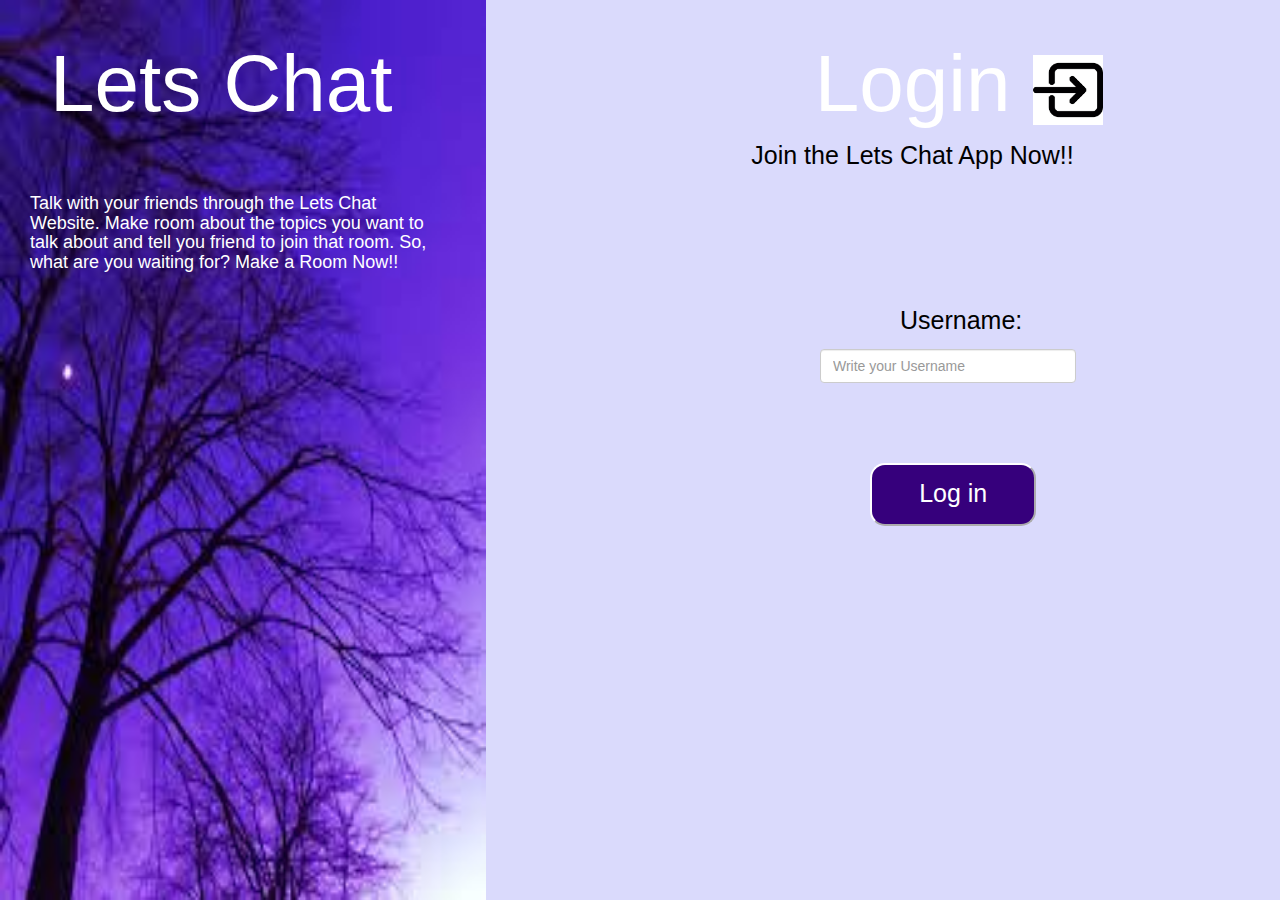
<file: index.html>
<!DOCTYPE html>
<html>
<head>
	<title>Lets Chat Web App</title>
<link href="https://fonts.googleapis.com/css?family=Yeon+Sung&display=swap" rel="stylesheet"><meta name="viewport" content="width=device-width, initial-scale=1">

<link rel="stylesheet" href="https://maxcdn.bootstrapcdn.com/bootstrap/3.4.0/css/bootstrap.min.css">
<script src="https://ajax.googleapis.com/ajax/libs/jquery/3.4.1/jquery.min.js"></script>
<script src="https://maxcdn.bootstrapcdn.com/bootstrap/3.4.0/js/bootstrap.min.js"></script>

<link rel="stylesheet" type="text/css" href="style.css">
<script src="kwitter.js"></script>
</head>
<body>
	<br>
	 <h1 style="text-align: left; padding-left: 50px; color: white; font-size: 80px; font-display: top; float: top;">Lets Chat
		&nbsp;&nbsp;&nbsp;&nbsp;&nbsp;&nbsp;&nbsp;&nbsp;&nbsp;&nbsp;&nbsp;&nbsp;&nbsp;&nbsp;&nbsp;&nbsp;&nbsp;
	 Login
	<img  style="width: 70px; height: 70px;" src="images.png"></h1></span>	
	
	<p style="padding-left: 5900x; color: black; font-size: 25px; text-align: center; margin-left: 545px;">Join the Lets Chat App Now!!</p>

    <h2 style="text-align: left; padding-right: 850px; color: rgb(255, 255, 255); font-size: 18px; font-display: top; max-width: 1300px; margin-left: 30px;" >
		 Talk with your friends through the Lets Chat Website. Make room about the topics you want to talk about
		and tell you friend to join that room. So, what are you waiting for? Make a Room Now!!</h2>
	    &nbsp;&nbsp;&nbsp;&nbsp;&nbsp;&nbsp;&nbsp;&nbsp;&nbsp;&nbsp;&nbsp;&nbsp;&nbsp;&nbsp;

	 <p style="padding-left: 900px; font-size: 25px; color: black;"> Username: </p>
	 	<input type= "text" id="user_name" placeholder="Write your Username" class="form-control" style="margin-left: 820px; width: 20%;">
        <br> <br> <br> <br>
		 <button id="login_button" onclick="Log_in()" style="font-size: 25px; color: rgb(255, 255, 255); margin-left: 870px; width: 13%; height: 7%; background-color: #36007c; border-color: white;">Log in</button>
</body>
</html>
</file>
<file: style.css>
html, body
{
  height: 100%;
  margin: 0;
}

body
{
background-image: url(purple.jpg);
background-position: left;
background-size: contain;
background-repeat: no-repeat;
background-size: 38% 100%;
background-color: rgb(218, 218, 252);
}

.header
{
	color: rgb(255, 130, 218);
    font-family: 'Courier New', Courier, monospace;
    font-size: 50px;  
	margin-top: 80px;
	font-weight: 800;
}
.header img
{ 
	width: 80px;margin-left: -15px;
}

.login_div
{
	background: rgba(255,255,255,0.8);float: none;border-radius: 15px;
}

.logo
{
	width: 80px;margin-top: 30px;border-radius: 40px;
}

#login_button
{
	width: 80%;border-radius: 15px;
}

.room_name
{
	cursor: pointer;
	font-size: 20px;
}


#logout
{
	font-size: 20px; float: right;
}


#output
{
	padding: 10px; width:80%;background: rgba(255,255,255,0.8);border-radius: 15px;
}

.input_div_room_page
{
	width: 80%;
}

.input_div label
{
	color: white;font-size: 20px;
}


.input_div_message_page
{
	position: fixed;bottom: 0px;width: 100%;background: rgba(255,255,255,0.8);
}
.input_div_message_page label
{
	color: black;
}
.input_div_message_page #msg
{
	width: 80%;
}
.input_div_message_page button
{
	margin-top: 15px;
	width: 50%; 
}
.color_white
{
	color: white
}

.user_tick
{
	width:20px;
}
.message_h4
{
	padding-left:5px;color:grey;
}
</file>
